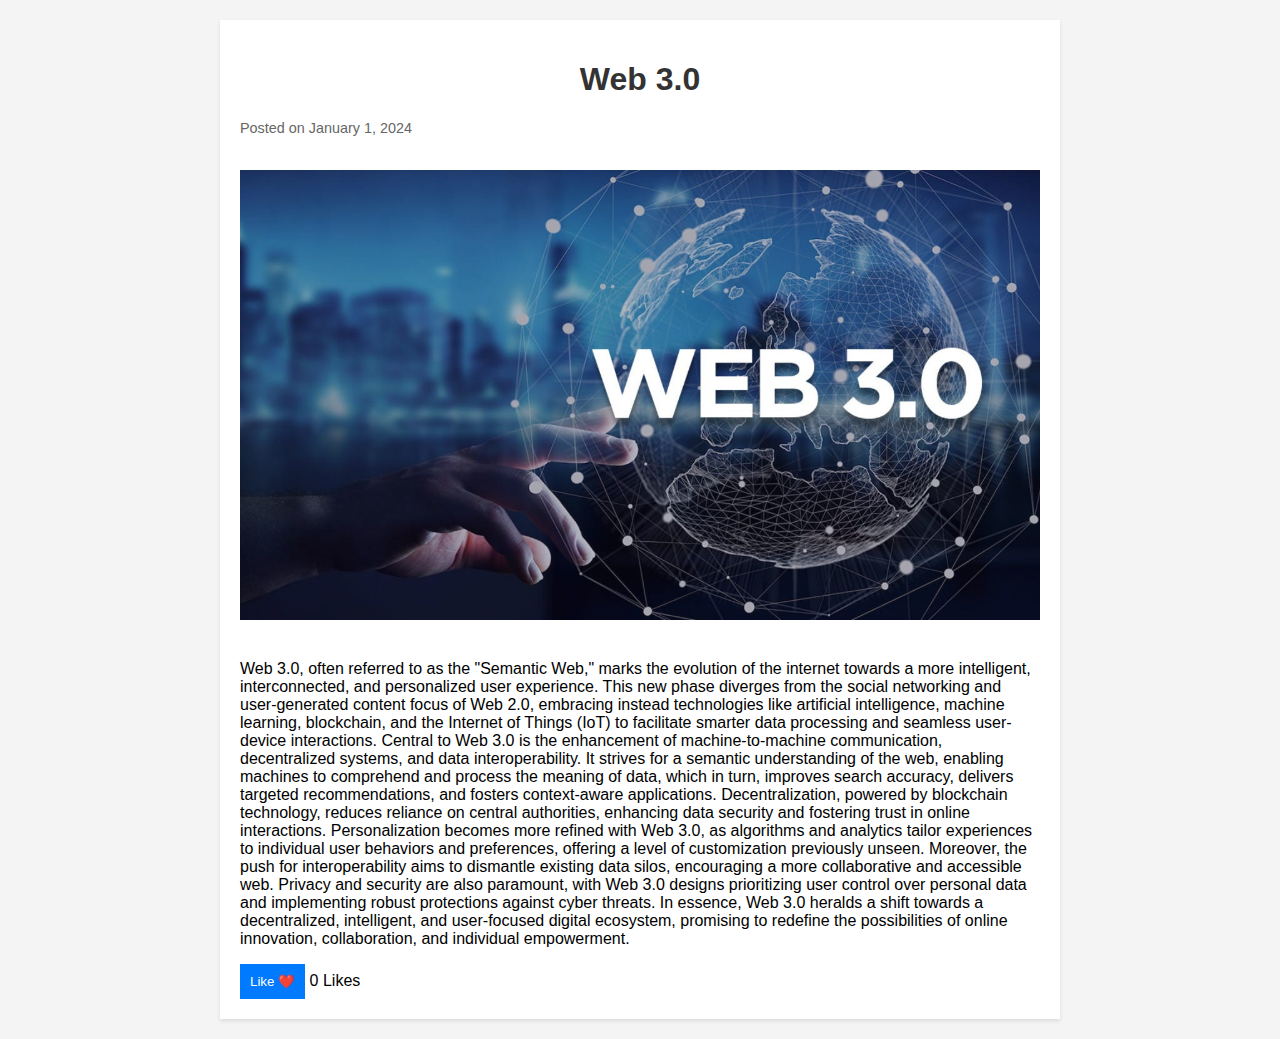
<file: blog1.html>
<!DOCTYPE html>
<html lang="en">
<head>
    <meta charset="UTF-8">
    <meta name="viewport" content="width=device-width, initial-scale=1.0">
    <title>Blog</title>
    <link rel="stylesheet" href="./css/blog.css">
</head>
<body>
    
    <div class="blog-post">
        <h1>Web 3.0</h1>

        <p class="date">Posted on January 1, 2024</p>

        <img src="./images/web3.0.jpg" alt="web3.0" class="blog-image">

        <p>
            Web 3.0, often referred to as the "Semantic Web," marks the evolution of the internet towards a more intelligent,
             interconnected, and personalized user experience. This new phase diverges from the social networking and user-generated 
             content focus of Web 2.0, embracing instead technologies like artificial intelligence, machine learning, blockchain,
              and the Internet of Things (IoT) to facilitate smarter data processing and seamless user-device interactions. 
              Central to Web 3.0 is the enhancement of machine-to-machine communication, decentralized systems, and data 
              interoperability. It strives for a semantic understanding of the web, enabling machines to comprehend and 
              process the meaning of data, which in turn, improves search accuracy, delivers targeted recommendations, 
              and fosters context-aware applications. Decentralization, powered by blockchain technology, reduces reliance 
              on central authorities, enhancing data security and fostering trust in online interactions. Personalization
               becomes more refined with Web 3.0, as algorithms and analytics tailor experiences to individual user behaviors
                and preferences, offering a level of customization previously unseen. Moreover, the push for interoperability 
                aims to dismantle existing data silos, encouraging a more collaborative and accessible web. Privacy and security 
                are also paramount, with Web 3.0 designs prioritizing user control over personal data and implementing 
                robust protections against cyber threats. In essence, Web 3.0 heralds a shift towards a decentralized, 
                intelligent, and user-focused digital ecosystem, promising to redefine the possibilities of online innovation, 
                collaboration, and individual empowerment.
        </p>

        <button id="likeButton">Like ❤️</button> <span id="likeCount">0</span> Likes
    </div>

    <script src="./javascript/blog.js"></script>

</body>
</html>
</file>
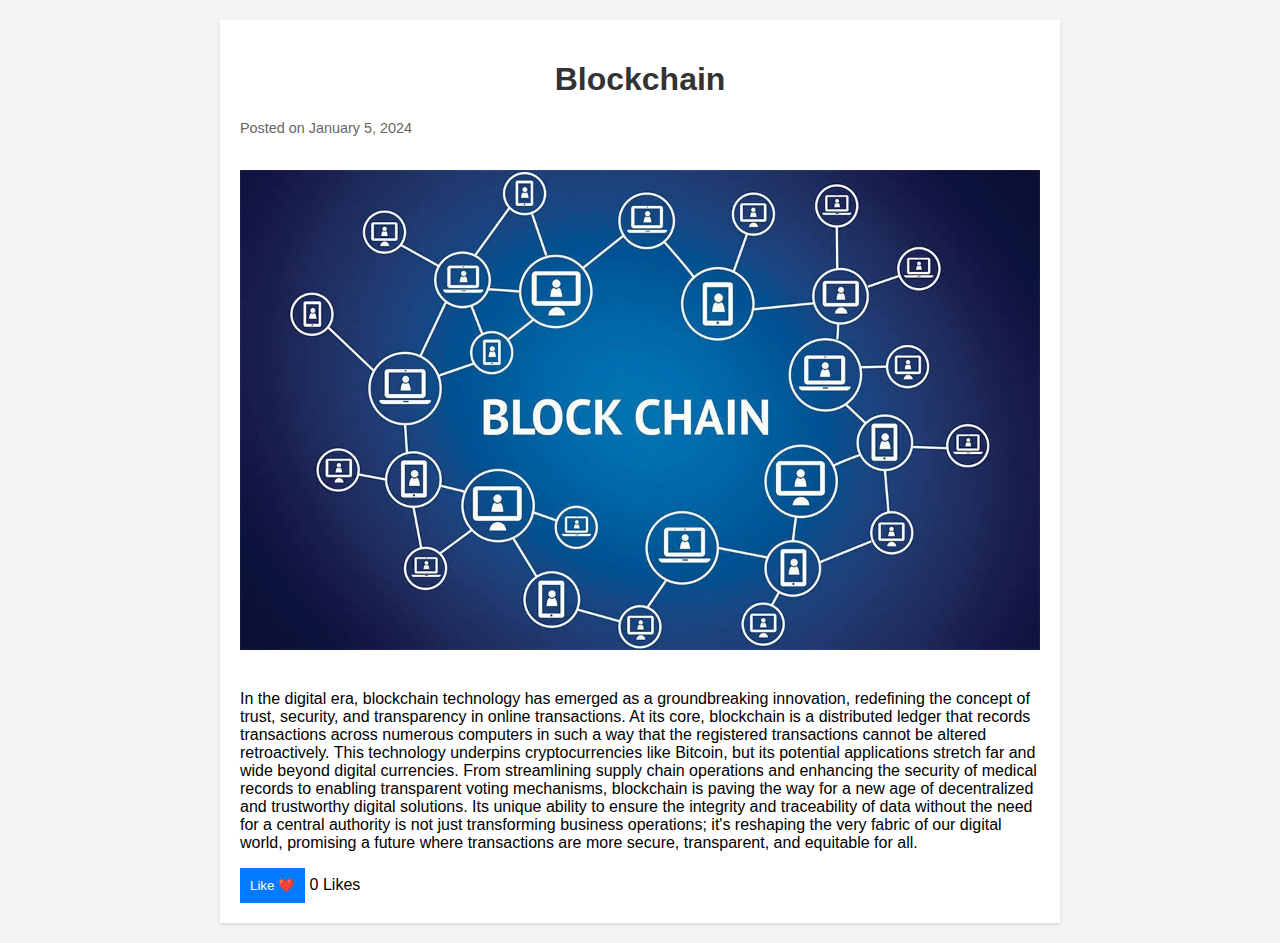
<file: blog2.html>
<!DOCTYPE html>
<html lang="en">
<head>
    <meta charset="UTF-8">
    <meta name="viewport" content="width=device-width, initial-scale=1.0">
    <title>Blog</title>
    <link rel="stylesheet" href="./css/blog.css">
</head>
<body>
    
    <div class="blog-post">
        <h1>Blockchain</h1>

        <p class="date">Posted on January 5, 2024</p>

        <img src="./images/Blockchain.png" alt="blockchain" class="blog-image">

        <p>
            In the digital era, blockchain technology has emerged as a groundbreaking innovation, redefining the concept of trust,
             security, and transparency in online transactions. At its core, blockchain is a distributed ledger that records 
             transactions across numerous computers in such a way that the registered transactions cannot be altered retroactively. 
             This technology underpins cryptocurrencies like Bitcoin, but its potential applications stretch far and wide beyond 
             digital currencies. From streamlining supply chain operations and enhancing the security of medical records to enabling 
             transparent voting mechanisms, blockchain is paving the way for a new age of decentralized and trustworthy digital 
             solutions. Its unique ability to ensure the integrity and traceability of data without the need for a central authority 
             is not just transforming business operations; it's reshaping the very fabric of our digital world, promising a future
             where transactions are more secure, transparent, and equitable for all.
        </p>

        <button id="likeButton">Like ❤️</button> <span id="likeCount">0</span> Likes
    </div>

    <script src="./javascript/blog.js"></script>

</body>
</html>
</file>
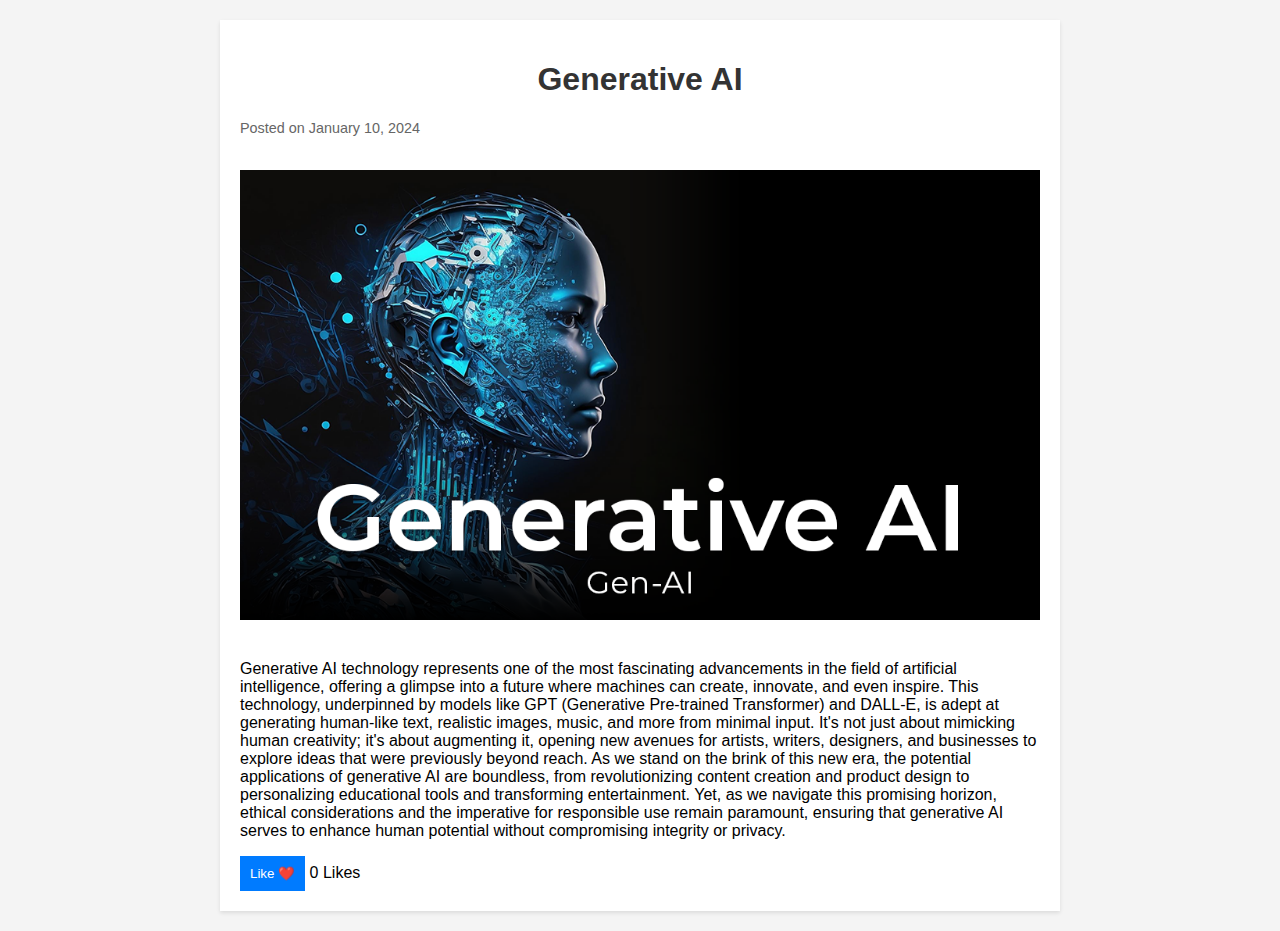
<file: blog3.html>
<!DOCTYPE html>
<html lang="en">
<head>
    <meta charset="UTF-8">
    <meta name="viewport" content="width=device-width, initial-scale=1.0">
    <title>Blog</title>
    <link rel="stylesheet" href="./css/blog.css">
</head>
<body>
    
    <div class="blog-post">
        <h1>Generative AI</h1>

        <p class="date">Posted on January 10, 2024</p>

        <img src="./images/Generative-AI.png" alt="Generative-AI" class="blog-image">

        <p>
            Generative AI technology represents one of the most fascinating advancements in the field of artificial intelligence,
             offering a glimpse into a future where machines can create, innovate, and even inspire. This technology, underpinned 
             by models like GPT (Generative Pre-trained Transformer) and DALL-E, is adept at generating human-like text, realistic
              images, music, and more from minimal input. It's not just about mimicking human creativity; it's about augmenting it, 
              opening new avenues for artists, writers, designers, and businesses to explore ideas that were previously beyond reach. 
              As we stand on the brink of this new era, the potential applications of generative AI are boundless, from revolutionizing 
              content creation and product design to personalizing educational tools and transforming entertainment. Yet, as 
              we navigate this promising horizon, ethical considerations and the imperative for responsible use remain paramount,
               ensuring that generative AI serves to enhance human potential without compromising integrity or privacy.
        </p>

        <button id="likeButton">Like ❤️</button> <span id="likeCount">0</span> Likes
    </div>

    <script src="./javascript/blog.js"></script>

</body>
</html>
</file>
<file: css/blog.css>
body {
    font-family: Arial, sans-serif;
    margin: 0;
    padding: 0;
    background-color: #f4f4f4;
}

.blog-post {
    background-color: white;
    margin: 20px auto;
    padding: 20px;
    width: 80%;
    max-width: 800px;
    box-shadow: 0 2px 4px rgba(0, 0, 0, 0.1);
}

h1 {
    color: #333;
    text-align: center;
}

.date {
    color: #666;
    font-size: 0.9em;
}

.blog-image {
    max-width: 100%;
    height: auto;
    margin: 20px 0;
}

button {
    background-color: #007bff;
    color: white;
    border: none;
    padding: 10px;
    cursor: pointer;
}

button:hover {
    background-color: #0056b3;
}
</file>
